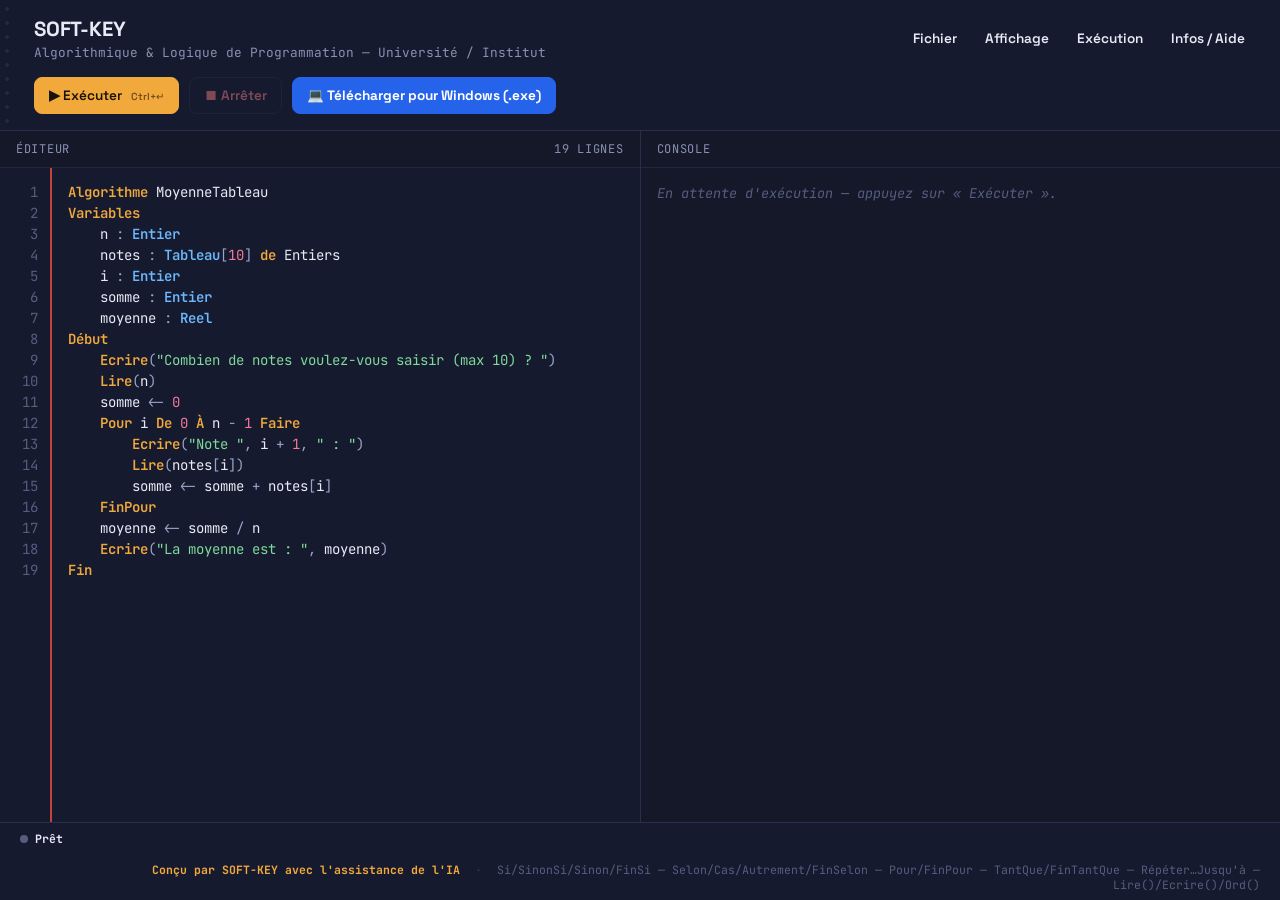
<file: index.html>
<!DOCTYPE html>
<html lang="fr">
<head>
<meta charset="UTF-8">
<meta name="viewport" content="width=device-width, initial-scale=1.0">
<title>Cahier — Interpréteur de pseudo-code</title>
<meta name="description" content="Interpréteur et exécuteur de pseudo-code en français, pour l'enseignement de l'algorithmique.">

<!-- Progressive Web App : permet d'« installer » l'outil comme une
     application native sur Windows, macOS, Linux, ChromeOS, Android et iOS,
     avec fenêtre autonome et usage hors-ligne. -->
<link rel="manifest" href="manifest.json">
<meta name="theme-color" content="#0e1120">
<link rel="sitemap" type="application/xml" title="sitemap" href="/sitemap.xml"> 
<link rel="icon" type="image/png" sizes="32x32" href="icons/favicon-32.png">
<link rel="icon" type="image/png" sizes="192x192" href="icons/icon-192.png">
<link rel="apple-touch-icon" href="icons/icon-180.png">
<meta name="mobile-web-app-capable" content="yes">
<meta name="apple-mobile-web-app-capable" content="yes">
<meta name="apple-mobile-web-app-status-bar-style" content="black-translucent">
<meta name="apple-mobile-web-app-title" content="Cahier_algo">

<link rel="preconnect" href="https://fonts.googleapis.com">
<link href="https://fonts.googleapis.com/css2?family=JetBrains+Mono:wght@400;500;600;700&family=Space+Grotesk:wght@500;600;700&display=swap" rel="stylesheet">

<link rel="stylesheet" href="style.css">
</head>
<body>

<header>

  <div class="brand">
    <h1 id="brandLogo">Cahier<span class="dot">_</span>algo</h1>
    <p id="brandSubtitle">interpréteur de pseudo-code en français</p>
  </div>

  <nav class="menubar" id="menubar" aria-label="Menu principal">
    <div class="menu" data-menu="fichier">
      <button class="menu-trigger" type="button" aria-haspopup="true" aria-expanded="false">Fichier</button>
      <div class="menu-panel" role="menu">
        <button class="menu-item" type="button" data-action="new">🆕 Nouveau</button>
        <button class="menu-item" type="button" data-action="open">📂 Ouvrir… <span class="mk">Ctrl+O</span></button>
        <button class="menu-item" type="button" data-action="save">💾 Enregistrer (.algo) <span class="mk">Ctrl+S</span></button>
        <div class="menu-sep"></div>
        <div class="menu-label">Charger un exemple</div>
        <div class="menu-sublist" id="menuExamples"></div>
        <div class="menu-sep"></div>
        <button class="menu-item" type="button" data-action="print">🖨️ Imprimer / Exporter PDF</button>
        <button class="menu-item" type="button" data-action="export-console">📄 Exporter la console (.log)</button>
        <div class="menu-sep"></div>
        <button class="menu-item" type="button" data-action="close">✕ Fermer</button>
      </div>
    </div>

    <div class="menu" data-menu="affichage">
      <button class="menu-trigger" type="button" aria-haspopup="true" aria-expanded="false">Affichage</button>
      <div class="menu-panel" role="menu">
        <div class="menu-label">Taille de police</div>
        <div class="menu-choice-group" id="fontSizeGroup">
          <button type="button" data-fontsize="12">12px</button>
          <button type="button" data-fontsize="14" class="active">14px</button>
          <button type="button" data-fontsize="18">18px</button>
          <button type="button" data-fontsize="22">22px</button>
        </div>
        <div class="menu-sep"></div>
        <div class="menu-label">Thème</div>
        <div class="menu-choice-group" id="themeGroup">
          <button type="button" data-theme-choice="dark" class="active">🌙 Sombre</button>
          <button type="button" data-theme-choice="light">☀️ Clair</button>
        </div>
        <div class="menu-sep"></div>
        <button class="menu-item" type="button" id="toggleLineNumbers">☑ Numéros de lignes</button>
      </div>
    </div>

    <div class="menu" data-menu="execution">
      <button class="menu-trigger" type="button" aria-haspopup="true" aria-expanded="false">Exécution</button>
      <div class="menu-panel" role="menu">
        <button class="menu-item run-trigger" type="button">▶ Lancer <span class="mk">Ctrl+↵</span></button>
        <button class="menu-item stop-trigger" type="button" disabled>⏹ Arrêter</button>
        <div class="menu-sep"></div>
        <button class="menu-item" type="button" data-action="clear-console">🧹 Effacer la console</button>
      </div>
    </div>

    <div class="menu" data-menu="aide">
      <button class="menu-trigger" type="button" aria-haspopup="true" aria-expanded="false">Infos / Aide</button>
      <div class="menu-panel" role="menu">
        <button class="menu-item" type="button" data-action="syntax-guide">📖 Guide de syntaxe</button>
        <button class="menu-item" type="button" data-action="about">ℹ️ À propos de SOFT-KEY</button>
      </div>
    </div>
  </nav>

  <div class="toolbar-quick">
    <button class="run-trigger" type="button">▶ Exécuter <span class="k">Ctrl+↵</span></button>
    <button class="stop-trigger" type="button" disabled>⏹ Arrêter</button>
    <a class="btn-download-win" href="https://github.com/shaphat-obambi/ALGORITHME_help_study/releases/download/setup/Cahier_algo.Setup.1.0.0.exe">💻 Télécharger pour Windows (.exe)</a>
  </div>
</header>

<input type="file" id="fileInput" accept=".algo,.txt,text/plain" hidden>
<pre id="printArea"></pre>

<main>
  <section class="pane">
    <div class="pane-head">
      <span>Éditeur</span>
      <span id="lineCount">1 ligne</span>
    </div>
    <div class="editor-wrap">
      <div id="gutter"><span>1</span></div>
      <div class="code-layer">
        <pre id="highlight" aria-hidden="true"><code id="highlightCode"></code></pre>
        <textarea id="code" spellcheck="false" autocapitalize="off" autocorrect="off"></textarea>
        <ul id="autocomplete" class="autocomplete-box" hidden role="listbox" aria-label="Suggestions"></ul>
      </div>
    </div>
  </section>

  <section class="pane">
    <div class="pane-head">
      <span>Console</span>
    </div>
    <div id="console" role="log" aria-live="polite"></div>
  </section>
</main>

<footer>
  <span class="statusbar-status"><span id="statusDot" class="status-dot ready"></span><span id="statusText">Prêt</span></span>
  <span class="statusbar-cheatsheet">
    <span id="devCredit">Développé par <strong>SOFT-KEY</strong> avec l'assistance de l'IA</span>
    <span class="footer-sep">·</span>
    <span>Si/SinonSi/Sinon/FinSi — Selon/Cas/Autrement/FinSelon — Pour/FinPour — TantQue/FinTantQue — Répéter…Jusqu'à — Lire()/Ecrire()/Ord()</span>
  </span>
</footer>

<!-- Modale générique : Guide de syntaxe / À propos -->
<div class="modal-overlay" id="modalOverlay" hidden>
  <div class="modal-box" role="dialog" aria-modal="true" aria-labelledby="modalTitle">
    <div class="modal-head">
      <h2 id="modalTitle"></h2>
      <button class="modal-close" id="modalClose" type="button" aria-label="Fermer">✕</button>
    </div>
    <div class="modal-body" id="modalBody"></div>
  </div>
</div>

<script src="app.js"></script>
</body>
</html>
</file>
<file: style.css>
:root{
  --bg:#0e1120;
  --bg-2:#141829;
  --panel:#161a2e;
  --panel-alt:#1b2036;
  --border:#282e4c;
  --border-soft:#212643;
  --text:#e8eaf6;
  --text-dim:#8991b3;
  --text-faint:#565d80;
  --accent:#f2a93c;
  --accent-dim:#f2a93c33;
  --accent-2:#6cb8ff;
  --margin-red:#c1443a;
  --error:#ff8686;
  --error-bg:#391b20;
  --success:#7fd99a;
  --glow:#1a1f38;
  --tok-logic:#c792ea;
  --tok-num:#f5789a;
  --tok-op:#9aa3c7;
  --modal-overlay:rgba(0,0,0,.6);
  --radius:10px;
  --font-ui:'Space Grotesk', sans-serif;
  --font-mono:'JetBrains Mono', monospace;
  --code-font-size:14px;
  --code-line-height:21px;
}

/* Thème clair : mêmes variables, palette inversée (fond "papier" clair,
   accents assombris pour rester lisibles sur blanc). Activé via
   <html data-theme="light">, basculé depuis le menu Affichage. */
html[data-theme="light"]{
  --bg:#f5f3ee;
  --bg-2:#efece3;
  --panel:#ffffff;
  --panel-alt:#f1eee5;
  --border:#ddd7c7;
  --border-soft:#e5e0d2;
  --text:#1c1f2b;
  --text-dim:#5b5f6e;
  --text-faint:#8b8f9c;
  --accent:#c9791c;
  --accent-dim:#c9791c22;
  --accent-2:#2f6fb0;
  --margin-red:#c1443a;
  --error:#c0392b;
  --error-bg:#fbe4e1;
  --success:#1f8a4c;
  --glow:#fbf7ec;
  --tok-logic:#8e44ad;
  --tok-num:#c2185b;
  --tok-op:#5b6270;
  --modal-overlay:rgba(20,18,10,.45);
}

*{box-sizing:border-box;}
html,body{height:100%;}
body{
  margin:0;
  height:100vh;
  overflow:hidden;
  background:
    radial-gradient(ellipse at top left, var(--glow) 0%, transparent 55%),
    var(--bg);
  color:var(--text);
  font-family:var(--font-ui);
  display:flex;
  flex-direction:column;
  transition:background-color .15s ease, color .15s ease;
}
body, body *{ transition: background-color .15s ease, border-color .15s ease, color .15s ease; }

@media (prefers-reduced-motion: reduce){
  *{animation-duration:0.001ms !important; transition-duration:0.001ms !important;}
}

/* ---------- Header ---------- */
header{
  flex:0 0 auto;
  position:relative;
  display:flex;
  align-items:center;
  justify-content:space-between;
  gap:16px;
  flex-wrap:wrap;
  padding:16px 22px 16px 34px;
  background:var(--panel);
  border-bottom:1px solid var(--border);
}
header::before{
  content:"";
  position:absolute;
  left:0; top:0; bottom:0;
  width:14px;
  background-image:radial-gradient(circle, var(--border) 1.6px, transparent 1.7px);
  background-size:14px 14px;
  background-position:center;
  opacity:.7;
}
.brand{display:flex; flex-direction:column; gap:2px;}
.brand h1{
  margin:0;
  font-size:1.28rem;
  font-weight:700;
  letter-spacing:-0.01em;
}
.brand h1 .dot{color:var(--accent);}
.brand p{
  margin:0;
  font-size:.8rem;
  color:var(--text-dim);
  font-family:var(--font-mono);
}

.controls{
  display:flex;
  align-items:center;
  gap:10px;
  flex-wrap:wrap;
}
select, button{
  font-family:var(--font-ui);
  font-size:.85rem;
  font-weight:600;
  border-radius:8px;
  border:1px solid var(--border);
  padding:9px 14px;
  cursor:pointer;
  background:var(--panel-alt);
  color:var(--text);
  transition:border-color .15s, background .15s, transform .08s;
}
select{cursor:pointer; padding-right:10px;}
button:hover, select:hover{border-color:var(--text-faint);}
button:active{transform:translateY(1px);}
button:focus-visible, select:focus-visible, input:focus-visible{
  outline:2px solid var(--accent-2);
  outline-offset:2px;
}
button:disabled{opacity:.45; cursor:not-allowed; transform:none;}

.run-trigger{
  background:var(--accent);
  color:#1a1204;
  border-color:var(--accent);
}
.run-trigger:hover:not(:disabled){background:#ffb955;}
.toolbar-quick .run-trigger .k{opacity:.65; font-weight:500; font-size:.75em; margin-left:6px;}
.menu-item.run-trigger{background:transparent; color:var(--text); border-color:transparent;}
.menu-item.run-trigger:hover:not(:disabled){background:var(--accent-dim); border-color:var(--accent); color:var(--accent);}

.stop-trigger{background:transparent; color:var(--error); border-color:var(--border);}
.stop-trigger:hover:not(:disabled){background:var(--error-bg); border-color:var(--error);}


/* ---------- Barre de menu (façon logiciel de bureau) ---------- */
.menubar{
  display:flex;
  align-items:stretch;
  gap:2px;
  flex-wrap:wrap;
}
.menu{position:relative;}
.menu-trigger{
  background:transparent;
  border:1px solid transparent;
  border-radius:7px;
  padding:8px 12px;
  font-size:.85rem;
}
.menu-trigger:hover{background:var(--panel-alt);}
.menu.open .menu-trigger{background:var(--accent-dim); border-color:var(--accent); color:var(--accent);}
.menu-panel{
  position:absolute;
  top:100%;
  left:0;
  margin-top:6px;
  min-width:250px;
  max-width:320px;
  background:var(--panel-alt);
  border:1px solid var(--border);
  border-radius:10px;
  box-shadow:0 14px 32px rgba(0,0,0,.35);
  padding:6px;
  display:none;
  z-index:60;
}
.menu.open .menu-panel{display:block;}
.menu-item{
  display:flex;
  align-items:center;
  justify-content:space-between;
  gap:12px;
  width:100%;
  text-align:left;
  background:transparent;
  border:1px solid transparent;
  border-radius:7px;
  padding:8px 10px;
  font-size:.85rem;
  font-weight:500;
  color:var(--text);
}
.menu-item:hover:not(:disabled){background:var(--accent-dim); border-color:var(--accent);}
.menu-item .mk{opacity:.6; font-weight:500; font-size:.78em; font-family:var(--font-mono);}
.menu-sep{height:1px; background:var(--border); margin:6px 4px;}
.menu-label{
  font-family:var(--font-mono);
  font-size:.68rem;
  letter-spacing:.06em;
  text-transform:uppercase;
  color:var(--text-faint);
  padding:6px 10px 2px;
}
.menu-sublist{max-height:180px; overflow:auto;}
.menu-choice-group{display:flex; gap:6px; padding:4px 6px 8px; flex-wrap:wrap;}
.menu-choice-group button{
  flex:1 1 auto;
  padding:7px 8px;
  border-radius:7px;
  border:1px solid var(--border);
  background:transparent;
  color:var(--text);
  font-size:.78rem;
  font-family:var(--font-ui);
}
.menu-choice-group button.active{background:var(--accent); color:#1a1204; border-color:var(--accent);}

.toolbar-quick{display:flex; align-items:center; gap:10px; flex-wrap:wrap;}

/* Bouton de téléchargement Windows : couleur dédiée et fixe (ne suit pas
   --accent), pour rester un repère visuel constant quel que soit le thème
   ou la personnalisation d'établissement. */
.btn-download-win{
  display:inline-flex;
  align-items:center;
  gap:8px;
  background:#2563eb;
  color:#ffffff;
  border:1px solid #2563eb;
  border-radius:8px;
  padding:9px 14px;
  font-family:var(--font-ui);
  font-size:.85rem;
  font-weight:700;
  text-decoration:none;
  white-space:nowrap;
  transition:background .15s, border-color .15s, transform .08s;
}
.btn-download-win:hover{background:#1d4ed8; border-color:#1d4ed8;}
.btn-download-win:active{transform:translateY(1px);}
.btn-download-win:focus-visible{outline:2px solid #93c5fd; outline-offset:2px;}

/* ---------- Modales (Guide de syntaxe / À propos) ---------- */
.modal-overlay{
  position:fixed; inset:0;
  top:0; right:0; bottom:0; left:0;
  background:var(--modal-overlay);
  display:flex; align-items:center; justify-content:center;
  padding:24px;
  z-index:200;
}
.modal-overlay[hidden]{display:none;}
.modal-box{
  background:var(--panel);
  border:1px solid var(--border);
  border-radius:14px;
  box-shadow:0 24px 60px rgba(0,0,0,.45);
  width:100%;
  max-width:560px;
  max-height:80vh;
  display:flex;
  flex-direction:column;
}
.modal-head{
  display:flex; align-items:center; justify-content:space-between;
  padding:16px 20px;
  border-bottom:1px solid var(--border-soft);
}
.modal-head h2{margin:0; font-size:1.05rem; color:var(--accent);}
.modal-close{
  background:transparent; border:1px solid transparent; border-radius:7px;
  width:32px; height:32px; padding:0; font-size:1rem; line-height:1;
  color:var(--text-dim);
}
.modal-close:hover{background:var(--panel-alt); color:var(--text);}
.modal-body{
  padding:18px 20px 22px;
  overflow:auto;
  font-size:.9rem;
  line-height:1.6;
  color:var(--text);
}
.modal-body h3{margin:16px 0 6px; font-size:.92rem; color:var(--accent-2);}
.modal-body h3:first-child{margin-top:0;}
.modal-body p{margin:0 0 10px;}
.modal-body code{
  font-family:var(--font-mono);
  background:var(--panel-alt);
  border:1px solid var(--border-soft);
  border-radius:5px;
  padding:1px 6px;
  font-size:.85em;
  color:var(--accent);
}
.modal-body dl{margin:0; display:grid; grid-template-columns:auto 1fr; gap:6px 14px;}
.modal-body dt{font-weight:700; color:var(--text-dim); white-space:nowrap;}
.modal-body dd{margin:0;}
.modal-body a{color:var(--accent-2);}
.modal-body a:hover{text-decoration:underline;}

/* ---------- Layout ---------- */
main{
  flex:1 1 auto;
  display:grid;
  grid-template-columns:1fr 1fr;
  gap:1px;
  background:var(--border);
  min-height:0;
  overflow:hidden;
}
@media (max-width:900px){
  main{grid-template-columns:1fr; grid-template-rows:1fr 1fr;}
}

.pane{
  background:var(--bg-2);
  display:flex;
  flex-direction:column;
  min-height:0;
}
.pane-head{
  display:flex;
  align-items:center;
  justify-content:space-between;
  padding:10px 16px;
  border-bottom:1px solid var(--border-soft);
  font-family:var(--font-mono);
  font-size:.75rem;
  letter-spacing:.06em;
  text-transform:uppercase;
  color:var(--text-dim);
}
.status{display:flex; align-items:center; gap:7px;}
.status-dot{width:8px; height:8px; border-radius:50%; background:var(--text-faint);}
.status-dot.ready{background:var(--text-faint);}
.status-dot.running{background:var(--accent); box-shadow:0 0 0 4px var(--accent-dim); animation:pulse 1s infinite;}
.status-dot.done{background:var(--success);}
.status-dot.error{background:var(--error);}
.status-dot.stopped{background:var(--error);}
@keyframes pulse{0%,100%{opacity:1;} 50%{opacity:.4;}}

/* ---------- Editor ---------- */
.editor-wrap{
  flex:1;
  display:flex;
  min-height:0;
  position:relative;
  background:var(--panel);
}
#gutter{
  flex:0 0 auto;
  width:52px;
  padding:14px 0;
  text-align:right;
  font-family:var(--font-mono);
  font-size:var(--code-font-size);
  line-height:var(--code-line-height);
  color:var(--text-faint);
  overflow:hidden;
  user-select:none;
  white-space:pre;
  border-right:2px solid var(--margin-red);
  background:var(--panel);
}
#gutter span{display:block; padding-right:12px;}

/* Couche de coloration : un <pre> en lecture seule est superposé derrière
   un <textarea> rendu transparent (texte invisible, seul le curseur et la
   sélection restent visibles). Police, taille, interligne et padding sont
   strictement identiques entre les deux couches pour un alignement parfait. */
.code-layer{
  position:relative;
  flex:1;
  min-height:0;
}
#highlight, #code{
  position:absolute;
  inset:0;
  top:0; right:0; bottom:0; left:0;
  margin:0;
  border:0;
  font-family:var(--font-mono);
  font-size:var(--code-font-size);
  line-height:var(--code-line-height);
  padding:14px 16px;
  white-space:pre;
  tab-size:4;
}
#highlight{
  color:var(--text);
  overflow:hidden;
  pointer-events:none;
  background:transparent;
}
#highlight code{ font:inherit; white-space:inherit; }
#code{
  resize:none;
  outline:0;
  background:transparent;
  color:transparent;
  caret-color:var(--text);
  overflow:auto;
}
#code::selection{background:var(--accent-dim); color:transparent;}

/* Jetons colorés (coloration syntaxique) */
.tok-kw{color:var(--accent); font-weight:600;}
.tok-type{color:var(--accent-2); font-weight:600;}
.tok-func{color:var(--accent-2); font-weight:600; font-style:italic;}
.tok-logic{color:var(--tok-logic); font-weight:600;}
.tok-bool{color:var(--tok-logic);}
.tok-str{color:var(--success);}
.tok-num{color:var(--tok-num);}
.tok-com{color:var(--text-faint); font-style:italic;}
.tok-op{color:var(--tok-op);}

/* Autocomplétion */
.autocomplete-box{
  position:absolute;
  z-index:30;
  min-width:170px;
  max-width:260px;
  max-height:220px;
  overflow:auto;
  background:var(--panel-alt);
  border:1px solid var(--border);
  border-radius:8px;
  box-shadow:0 10px 28px rgba(0,0,0,.5);
  list-style:none;
  margin:0;
  padding:4px;
  font-family:var(--font-mono);
  font-size:13px;
}
.autocomplete-box[hidden]{display:none;}
.ac-item{
  display:flex;
  align-items:center;
  justify-content:space-between;
  gap:10px;
  padding:6px 8px;
  border-radius:5px;
  cursor:pointer;
  color:var(--text);
}
.ac-item.active, .ac-item:hover{background:var(--accent-dim);}
.ac-label{white-space:nowrap; overflow:hidden; text-overflow:ellipsis;}
.ac-tag{
  flex:0 0 auto;
  font-family:var(--font-ui);
  font-size:10px;
  text-transform:uppercase;
  letter-spacing:.04em;
  padding:1px 6px;
  border-radius:999px;
}
.ac-tag-kw{background:var(--accent-dim); color:var(--accent);}
.ac-tag-var{background:#6cb8ff22; color:var(--accent-2);}

/* ---------- Console ---------- */
#console{
  flex:1;
  padding:14px 16px;
  overflow:auto;
  font-family:var(--font-mono);
  font-size:13.5px;
  line-height:1.65;
  white-space:pre-wrap;
  word-break:break-word;
}
#console:empty::before{
  content:"En attente d'exécution — appuyez sur « Exécuter ».";
  color:var(--text-faint);
  font-style:italic;
}
#console .err{color:var(--error); background:var(--error-bg); border-radius:4px; padding:1px 4px;}
#console .sys{color:var(--success);}
#console .stop{color:var(--error);}
#console .userinput{color:var(--accent-2);}
.inline-read{display:inline-flex; align-items:center; gap:6px;}
.caret-mark{color:var(--accent); font-weight:700;}
.inline-input{
  background:var(--panel-alt);
  border:1px solid var(--accent);
  border-radius:5px;
  color:var(--text);
  font-family:var(--font-mono);
  font-size:13.5px;
  padding:2px 8px;
  min-width:120px;
  outline:0;
}

footer{
  flex:0 0 auto;
  display:flex;
  align-items:center;
  justify-content:space-between;
  gap:16px;
  flex-wrap:wrap;
  padding:8px 20px;
  font-size:.72rem;
  color:var(--text-faint);
  font-family:var(--font-mono);
  background:var(--panel);
  border-top:1px solid var(--border);
  overflow-wrap:break-word;
}
footer #devCredit{color:var(--accent); font-weight:700;}
footer .footer-sep{margin:0 8px; opacity:.5;}
.statusbar-status{
  display:flex; align-items:center; gap:7px;
  flex:0 0 auto;
  font-weight:700;
  color:var(--text);
}
.statusbar-cheatsheet{flex:1 1 auto; text-align:right; min-width:220px;}
@media (max-width:720px){
  footer{justify-content:center; text-align:center;}
  .statusbar-cheatsheet{text-align:center;}
}

/* ---------- Impression / export PDF ---------- */
#printArea{display:none;}
@media print{
  body > *:not(#printArea){display:none !important;}
  #printArea{
    display:block !important;
    position:static;
    white-space:pre-wrap;
    font-family:'Courier New', monospace;
    font-size:11pt;
    line-height:1.5;
    color:#000;
    background:#fff;
    padding:0;
  }
}
</file>
